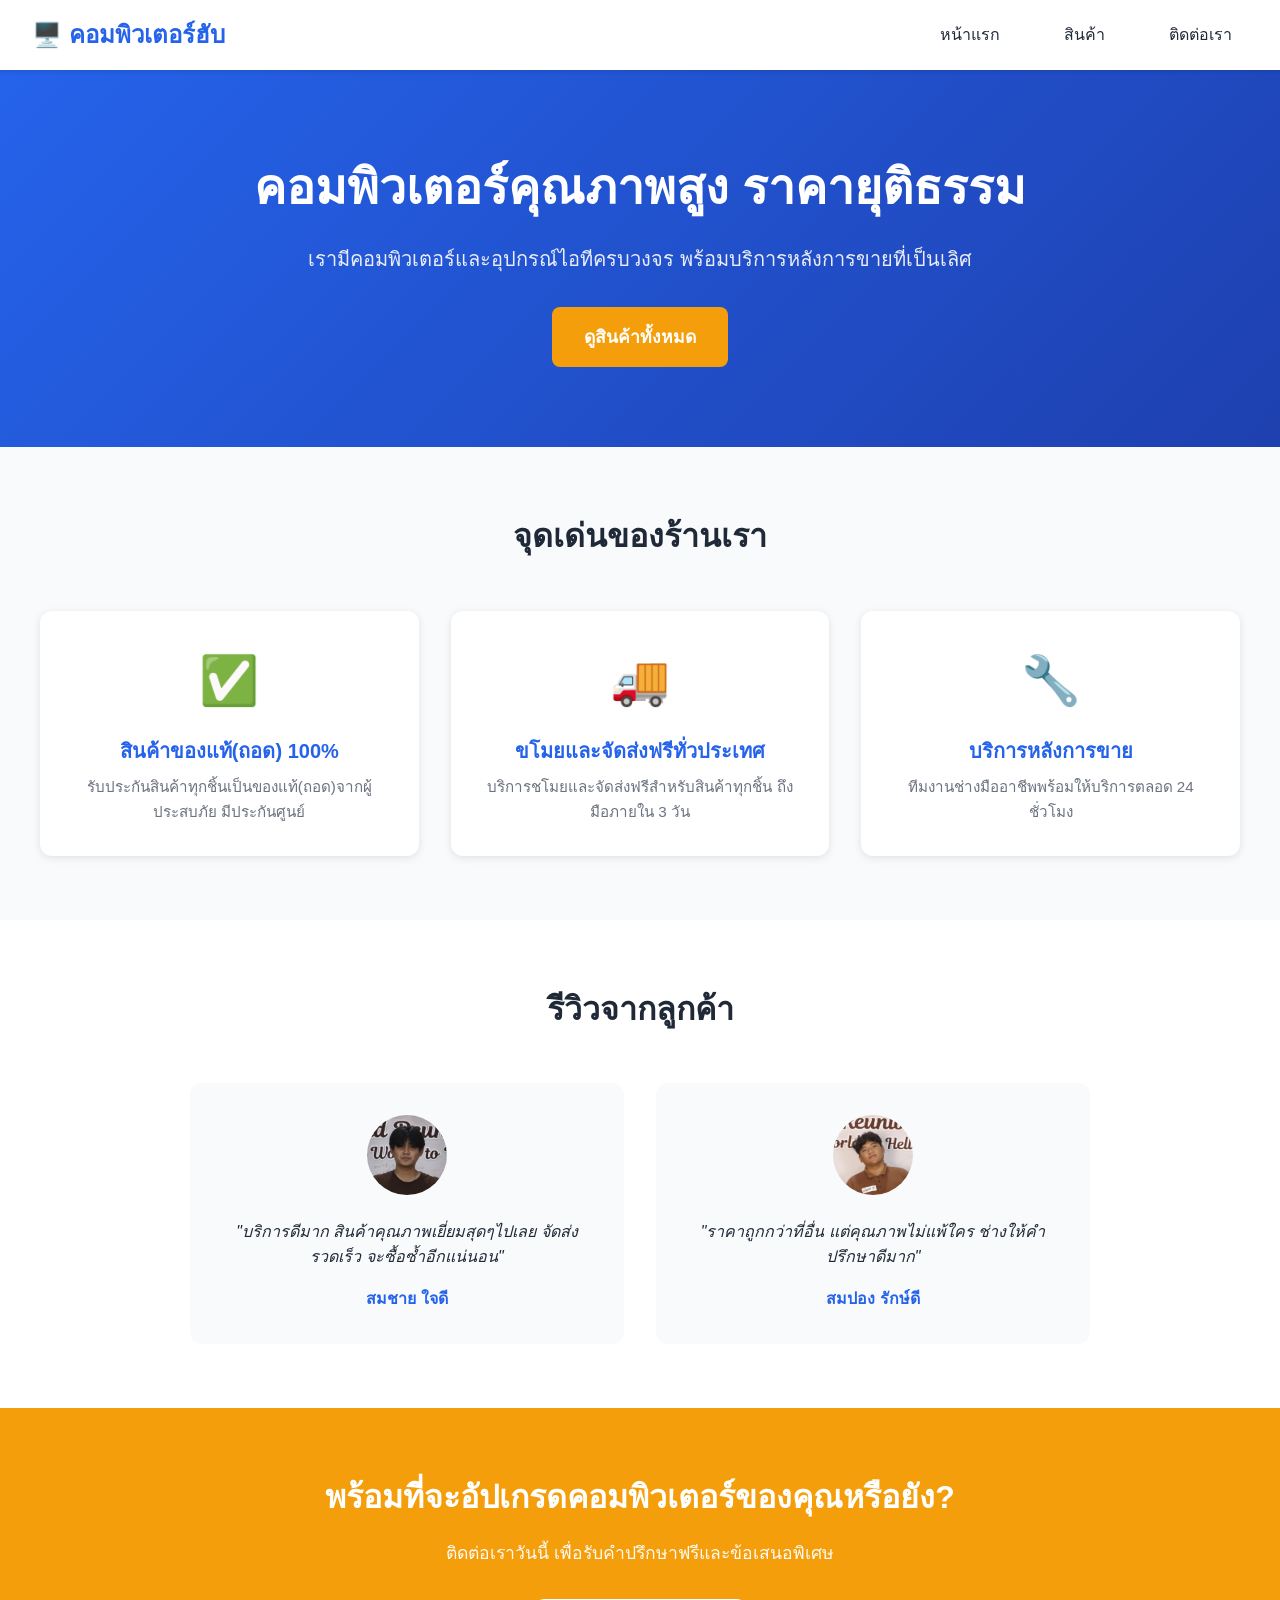
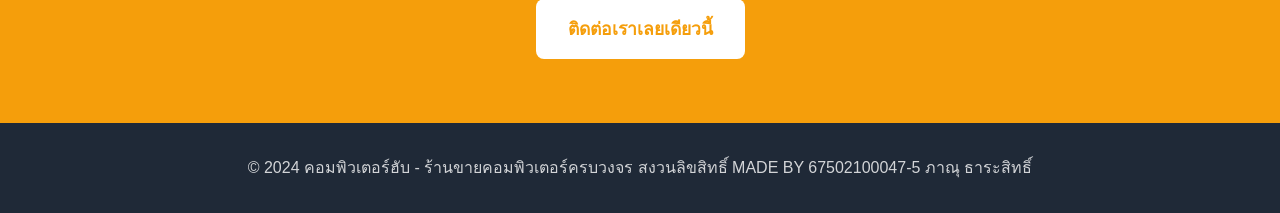
<file: index.html>
<!DOCTYPE html>
<html lang="th">
<head>
    <meta charset="UTF-8">
    <meta name="viewport" content="width=device-width, initial-scale=1.0">
    <title>คอมพิวเตอร์ฮับ - ร้านขายคอมพิวเตอร์ครบวงจร</title>
    <link rel="stylesheet" href="css/style.css">
</head>
<body>
    <!-- Navbar -->
    <header>
        <nav class="navbar">
            <div class="logo">🖥️ คอมพิวเตอร์ฮับ</div>
            <ul class="nav-links">
                <li><a href="index.html">หน้าแรก</a></li>
                <li><a href="menu.html">สินค้า</a></li>
                <li><a href="contact.html">ติดต่อเรา</a></li>
            </ul>
        </nav>
    </header>

    <main>
        <!-- Hero Section -->
        <section class="hero">
            <h1>คอมพิวเตอร์คุณภาพสูง ราคายุติธรรม</h1>
            <p>เรามีคอมพิวเตอร์และอุปกรณ์ไอทีครบวงจร พร้อมบริการหลังการขายที่เป็นเลิศ</p>
            <a href="menu.html" class="btn-cta">ดูสินค้าทั้งหมด</a>
        </section>

        <!-- Features Section -->
        <section class="features">
            <h2>จุดเด่นของร้านเรา</h2>
            <div class="features-grid">
                <div class="feature-card">
                    <div class="feature-icon">✅</div>
                    <h3>สินค้าของแท้(ถอด) 100%</h3>
                    <p>รับประกันสินค้าทุกชิ้นเป็นของแท้(ถอด)จากผู้ประสบภัย มีประกันศูนย์</p>
                </div>
                <div class="feature-card">
                    <div class="feature-icon">🚚</div>
                    <h3>ขโมยและจัดส่งฟรีทั่วประเทศ</h3>
                    <p>บริการชโมยและจัดส่งฟรีสำหรับสินค้าทุกชิ้น ถึงมือภายใน 3 วัน</p>
                </div>
                <div class="feature-card">
                    <div class="feature-icon">🔧</div>
                    <h3>บริการหลังการขาย</h3>
                    <p>ทีมงานช่างมืออาชีพพร้อมให้บริการตลอด 24 ชั่วโมง</p>
                </div>
            </div>
        </section>

        <!-- Testimonials Section -->
        <section class="testimonials">
            <h2>รีวิวจากลูกค้า</h2>
            <div class="testimonials-grid">
                <div class="testimonial-card">
                    <img src="./images/cus1.JPG" alt="รูปโปรไฟล์ลูกค้าคนที่ 1" class="profile-img">
                    <p>"บริการดีมาก สินค้าคุณภาพเยี่ยมสุดๆไปเลย จัดส่งรวดเร็ว จะซื้อซ้ำอีกแน่นอน"</p>
                    <span class="customer-name">สมชาย ใจดี</span>
                </div>
                <div class="testimonial-card">
                    <img src="./images/cus2.JPG" alt="รูปโปรไฟล์ลูกค้าคนที่ 2" class="profile-img">
                    <p>"ราคาถูกกว่าที่อื่น แต่คุณภาพไม่แพ้ใคร ช่างให้คำปรึกษาดีมาก"</p>
                    <span class="customer-name">สมปอง รักษ์ดี</span>
                </div>
            </div>
        </section>

        <!-- CTA Section -->
        <section class="cta-section">
            <h2>พร้อมที่จะอัปเกรดคอมพิวเตอร์ของคุณหรือยัง?</h2>
            <p>ติดต่อเราวันนี้ เพื่อรับคำปรึกษาฟรีและข้อเสนอพิเศษ</p>
            <a href="contact.html" class="btn-secondary">ติดต่อเราเลยเดียวนี้</a>
        </section>
    </main>

    <!-- Footer -->
    <footer>
        <p>&copy; 2024 คอมพิวเตอร์ฮับ - ร้านขายคอมพิวเตอร์ครบวงจร สงวนลิขสิทธิ์ MADE BY 67502100047-5 ภาณุ ธาระสิทธิ์</p>
    </footer>
</body>
</html>
</file>
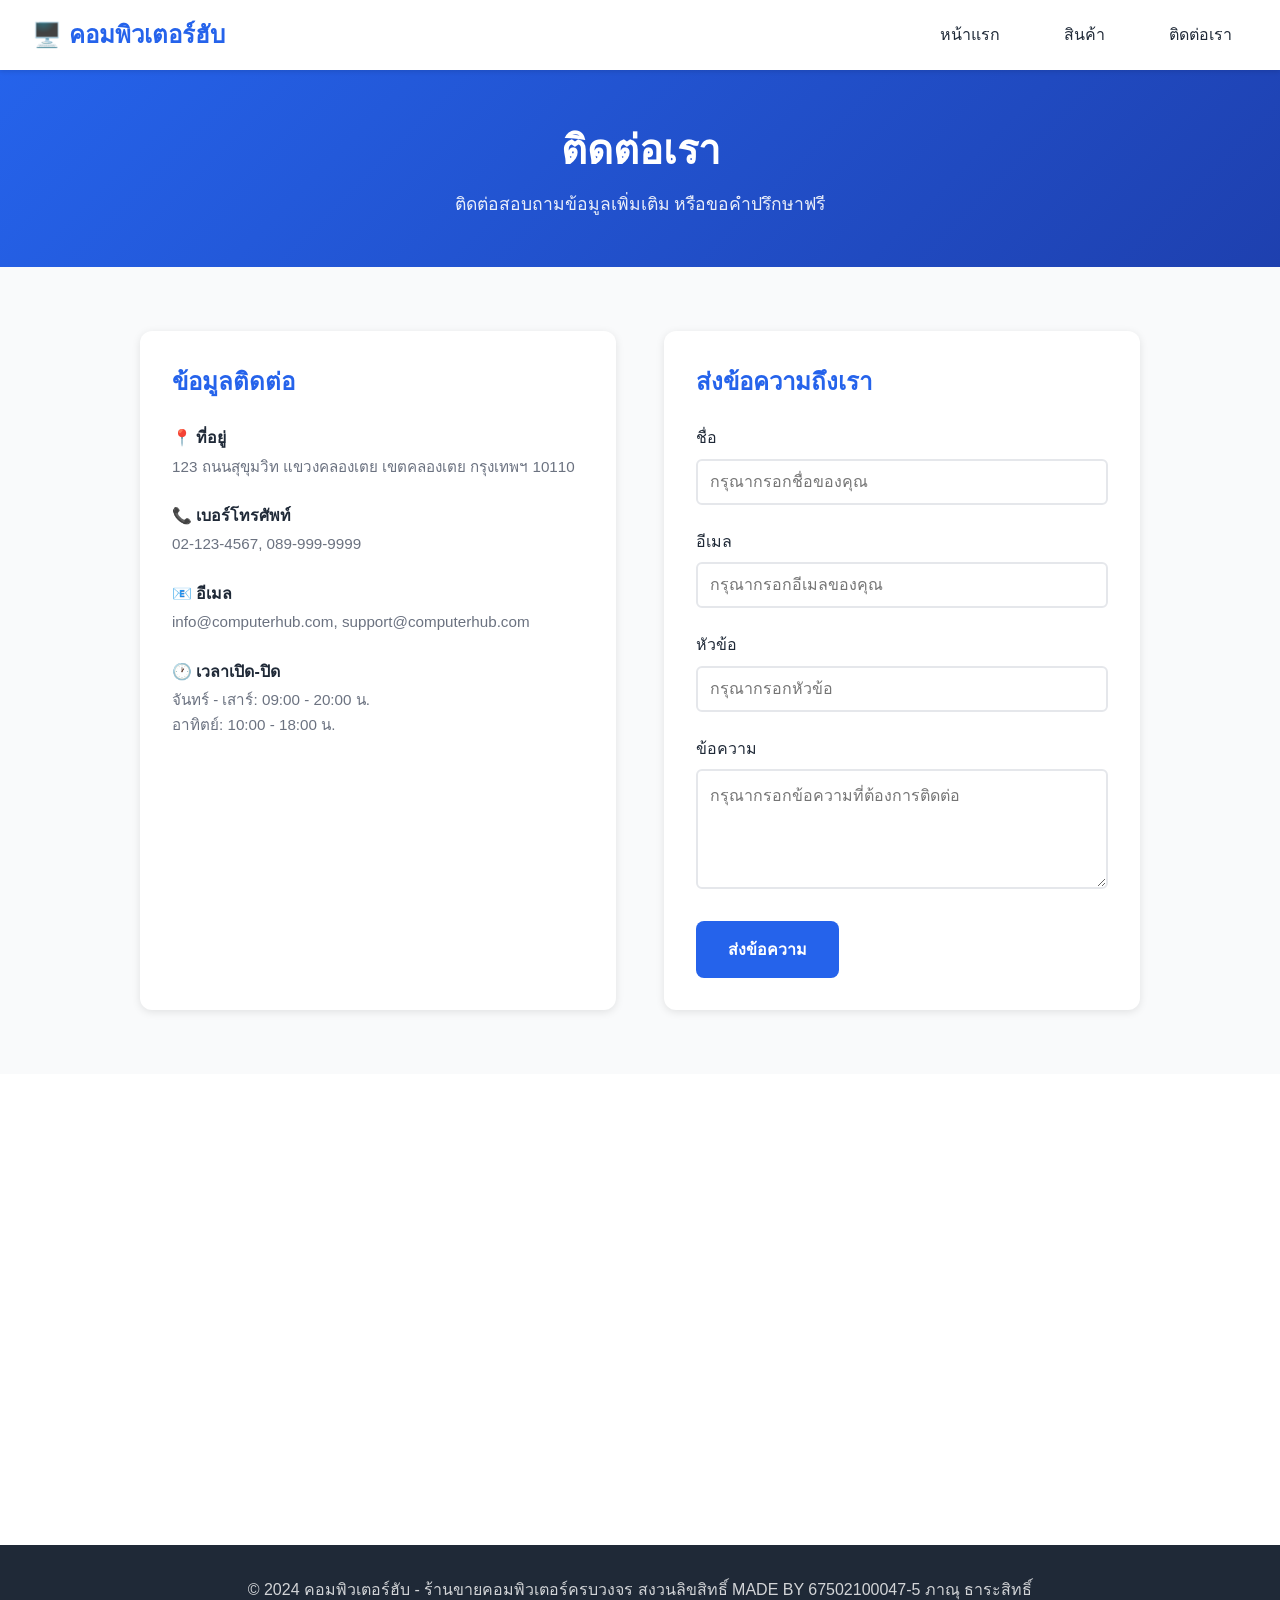
<file: contact.html>
<!DOCTYPE html>
<html lang="th">
<head>
    <meta charset="UTF-8">
    <meta name="viewport" content="width=device-width, initial-scale=1.0">
    <title>ติดต่อเรา - คอมพิวเตอร์ฮับ</title>
    <link rel="stylesheet" href="css/style.css">
</head>
<body>
    <!-- Navbar -->
    <header>
        <nav class="navbar">
            <div class="logo">🖥️ คอมพิวเตอร์ฮับ</div>
            <ul class="nav-links">
                <li><a href="index.html">หน้าแรก</a></li>
                <li><a href="menu.html">สินค้า</a></li>
                <li><a href="contact.html">ติดต่อเรา</a></li>
            </ul>
        </nav>
    </header>

    <main>
        <!-- Page Header -->
        <section class="page-header">
            <h1>ติดต่อเรา</h1>
            <p>ติดต่อสอบถามข้อมูลเพิ่มเติม หรือขอคำปรึกษาฟรี</p>
        </section>

        <!-- Contact Section -->
        <section class="contact">
            <div class="contact-container">
                <!-- Contact Info -->
                <div class="contact-info">
                    <h3>ข้อมูลติดต่อ</h3>
                    <div class="contact-info-item">
                        <h4>📍 ที่อยู่</h4>
                        <p>123 ถนนสุขุมวิท แขวงคลองเตย เขตคลองเตย กรุงเทพฯ 10110</p>
                    </div>
                    <div class="contact-info-item">
                        <h4>📞 เบอร์โทรศัพท์</h4>
                        <p>02-123-4567, 089-999-9999</p>
                    </div>
                    <div class="contact-info-item">
                        <h4>📧 อีเมล</h4>
                        <p>info@computerhub.com, support@computerhub.com</p>
                    </div>
                    <div class="contact-info-item">
                        <h4>🕐 เวลาเปิด-ปิด</h4>
                        <p>จันทร์ - เสาร์: 09:00 - 20:00 น.<br>อาทิตย์: 10:00 - 18:00 น.</p>
                    </div>
                </div>

                <!-- Contact Form -->
                <div class="contact-form">
                    <h3>ส่งข้อความถึงเรา</h3>
                    <form>
                        <div class="form-group">
                            <label for="name">ชื่อ</label>
                            <input type="text" id="name" name="name" placeholder="กรุณากรอกชื่อของคุณ">
                        </div>
                        <div class="form-group">
                            <label for="email">อีเมล</label>
                            <input type="email" id="email" name="email" placeholder="กรุณากรอกอีเมลของคุณ">
                        </div>
                        <div class="form-group">
                            <label for="subject">หัวข้อ</label>
                            <input type="text" id="subject" name="subject" placeholder="กรุณากรอกหัวข้อ">
                        </div>
                        <div class="form-group">
                            <label for="message">ข้อความ</label>
                            <textarea id="message" name="message" placeholder="กรุณากรอกข้อความที่ต้องการติดต่อ"></textarea>
                        </div>
                        <button type="submit" class="btn-submit">ส่งข้อความ</button>
                    </form>
                </div>
            </div>
        </section>

        <!-- Map Section -->
        <section class="map-section">
            <iframe src="https://www.google.com/maps/embed?pb=!1m18!1m12!1m3!1d3875.585!2d100.563!3d13.729!2m3!1f0!2f0!3f0!3m2!1i1024!2i768!4f13.1!3m3!1m2!1s0x0%3A0x0!2zMTPCsDQzJzQ0LjQiTiAxMDDCsDMzJzQ2LjgiRQ!5e0!3m2!1sen!2sth!4v1234567890" alt="แผนที่ร้านคอมพิวเตอร์ฮับ"></iframe>
        </section>
    </main>

    <!-- Footer -->
    <footer>
        <p>&copy; 2024 คอมพิวเตอร์ฮับ - ร้านขายคอมพิวเตอร์ครบวงจร สงวนลิขสิทธิ์ MADE BY 67502100047-5 ภาณุ ธาระสิทธิ์</p>
    </footer>
</body>
</html>
</file>
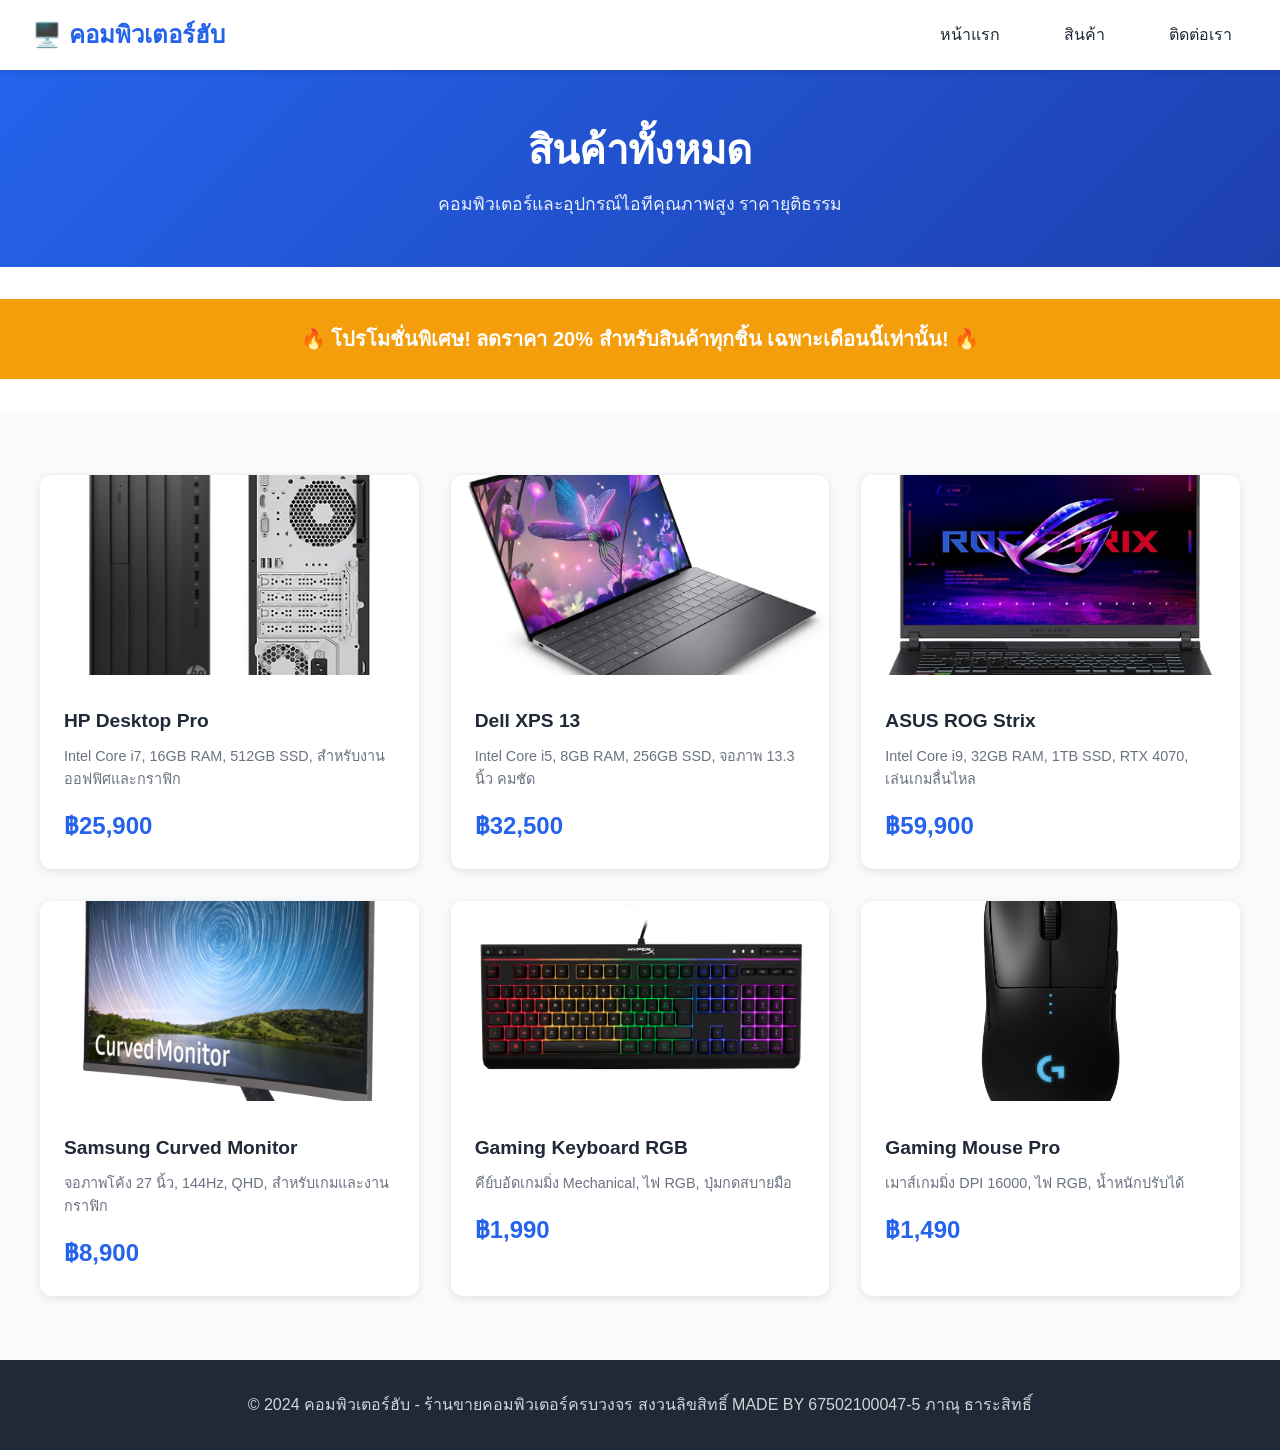
<file: menu.html>
<!DOCTYPE html>
<html lang="th">
<head>
    <meta charset="UTF-8">
    <meta name="viewport" content="width=device-width, initial-scale=1.0">
    <title>สินค้า - คอมพิวเตอร์ฮับ</title>
    <link rel="stylesheet" href="css/style.css">
</head>
<body>
    <!-- Navbar -->
    <header>
        <nav class="navbar">
            <div class="logo">🖥️ คอมพิวเตอร์ฮับ</div>
            <ul class="nav-links">
                <li><a href="index.html">หน้าแรก</a></li>
                <li><a href="menu.html">สินค้า</a></li>
                <li><a href="contact.html">ติดต่อเรา</a></li>
            </ul>
        </nav>
    </header>

    <main>
        <!-- Page Header -->
        <section class="page-header">
            <h1>สินค้าทั้งหมด</h1>
            <p>คอมพิวเตอร์และอุปกรณ์ไอทีคุณภาพสูง ราคายุติธรรม</p>
        </section>

        <!-- Promotion Banner -->
        <section class="promotion-banner">
            🔥 โปรโมชั่นพิเศษ! ลดราคา 20% สำหรับสินค้าทุกชิ้น เฉพาะเดือนนี้เท่านั้น! 🔥
        </section>

        <!-- Products Section -->
        <section class="products">
            <div class="products-grid">
                <!-- Product 1 -->
                <div class="product-card">
                    <img src="./images/HP-Pro-Tower-280-G9-PCI.jpg" alt="คอมพิวเตอร์เดสก์ท็อป HP">
                    <div class="product-info">
                        <h3>HP Desktop Pro</h3>
                        <p>Intel Core i7, 16GB RAM, 512GB SSD, สำหรับงานออฟฟิศและกราฟิก</p>
                        <div class="price">฿25,900</div>
                    </div>
                </div>

                <!-- Product 2 -->
                <div class="product-card">
                    <img src="./images/Dell-XPS-13-Plus-.webp" alt="โน้ตบุ๊ก Dell">
                    <div class="product-info">
                        <h3>Dell XPS 13</h3>
                        <p>Intel Core i5, 8GB RAM, 256GB SSD, จอภาพ 13.3 นิ้ว คมชัด</p>
                        <div class="price">฿32,500</div>
                    </div>
                </div>

                <!-- Product 3 -->
                <div class="product-card">
                    <img src="./images/Rog strix.jpg" alt="โน้ตบุ๊กเกมมิ่ง ASUS">
                    <div class="product-info">
                        <h3>ASUS ROG Strix</h3>
                        <p>Intel Core i9, 32GB RAM, 1TB SSD, RTX 4070, เล่นเกมลื่นไหล</p>
                        <div class="price">฿59,900</div>
                    </div>
                </div>

                <!-- Product 4 -->
                <div class="product-card">
                    <img src="./images/SAMSUN CURVED.jpg" alt="จอภาพ Samsung">
                    <div class="product-info">
                        <h3>Samsung Curved Monitor</h3>
                        <p>จอภาพโค้ง 27 นิ้ว, 144Hz, QHD, สำหรับเกมและงานกราฟิก</p>
                        <div class="price">฿8,900</div>
                    </div>
                </div>

                <!-- Product 5 -->
                <div class="product-card">
                    <img src="./images/hyperx_alloy_core_rgb_fr_1_main.webp" alt="คีย์บอร์ดเกมมิ่ง">
                    <div class="product-info">
                        <h3>Gaming Keyboard RGB</h3>
                        <p>คีย์บอ้ดเกมมิ่ง Mechanical, ไฟ RGB, ปุ่มกดสบายมือ</p>
                        <div class="price">฿1,990</div>
                    </div>
                </div>

                <!-- Product 6 -->
                <div class="product-card">
                    <img src="./images/pro-wireless-carbon-gallery-1.png" alt="เมาส์เกมมิ่ง">
                    <div class="product-info">
                        <h3>Gaming Mouse Pro</h3>
                        <p>เมาส์เกมมิ่ง DPI 16000, ไฟ RGB, น้ำหนักปรับได้</p>
                        <div class="price">฿1,490</div>
                    </div>
                </div>
            </div>
        </section>
    </main>

    <!-- Footer -->
    <footer>
        <p>&copy; 2024 คอมพิวเตอร์ฮับ - ร้านขายคอมพิวเตอร์ครบวงจร สงวนลิขสิทธิ์ MADE BY 67502100047-5 ภาณุ ธาระสิทธิ์</p>
    </footer>
</body>
</html>
</file>
<file: css/style.css>
/* ============================================
   CSS VARIABLES - โทนสีหลักของเว็บไซต์
   ============================================ */
:root {                                      /* :root คือ selector พิเศษที่กำหนดตัวแปร CSS ให้ใช้ได้ทั่วทั้งเว็บไซต์ */
    --primary-color: #2563eb;                /* กำหนดตัวแปรสีหลักเป็นสีน้ำเงิน (ใช้ -- เพื่อบอกว่าเป็น CSS Variable) */
    --secondary-color: #1e40af;              /* กำหนดตัวแปรสีรองเป็นสีน้ำเงินเข้มกว่า */
    --accent-color: #f59e0b;                 /* กำหนดตัวแปรสีเน้นเป็นสีส้มสำหรับปุ่มและจุดสนใจ */
    --text-dark: #1f2937;                    /* กำหนดตัวแปรสีข้อความหลักเป็นสีเทาเข้ม */
    --text-light: #6b7280;                   /* กำหนดตัวแปรสีข้อความรองเป็นสีเทาอ่อน */
    --bg-light: #f9fafb;                     /* กำหนดตัวแปรสีพื้นหลังอ่อน */
    --bg-white: #ffffff;                     /* กำหนดตัวแปรสีพื้นหลังขาว */
    --border-color: #e5e7eb;                 /* กำหนดตัวแปรสีเส้นขอบ */
}

/* ============================================
   GOOGLE FONTS
   ============================================ */
@import url('https://fonts.googleapis.com/css2?family=Sarabun:wght@300;400;500;600;700&display=swap'); /* นำเข้าฟอนต์ Sarabun จาก Google Fonts สำหรับแสดงผลภาษาไทย */

/* ============================================
   BASE STYLES
   ============================================ */
* {                                          /* * คือ universal selector ที่เลือกทุก element ในหน้าเว็บ */
    margin: 0;                               /* ลบ margin ทั้งหมดออกเพื่อให้เริ่มต้นจากขอบจอศูนย์ศูนย์ */
    padding: 0;                              /* ลบ padding ทั้งหมดออกเพื่อให้เริ่มต้นจากขอบจอศูนย์ศูนย์ */
    box-sizing: border-box;                  /* กำหนดให้ padding และ border รวมอยู่ใน width ไม่ให้ขยายออกนอกกล่อง */
}

body {                                      /* กำหนดสไตล์สำหรับ body ซึ่งคือส่วนหลักของหน้าเว็บ */
    font-family: 'Sarabun', sans-serif;    /* ใช้ฟอนต์ Sarabun ถ้าไม่มีให้ใช้ฟอนต์ sans-serif เริ่มต้น */
    color: var(--text-dark);                 /* ใช้ตัวแปรสีข้อความหลักที่กำหนดไว้ใน :root */
    background-color: var(--bg-white);      /* ใช้ตัวแปรสีพื้นหลังขาวที่กำหนดไว้ใน :root */
    line-height: 1.6;                        /* กำหนดระยะห่างระหว่างบรรทัดเป็น 1.6 เท่าของฟอนต์ */
}

a {                                         /* กำหนดสไตล์สำหรับลิงก์ทั้งหมด */
    text-decoration: none;                   /* ลบเส้นใต้ลิงก์ออก */
    color: inherit;                          /* ให้สีลิงก์เป็นสีเดียวกับข้อความรอบๆ */
    transition: all 0.3s ease;               /* เพิ่ม transition ให้การเปลี่ยนแปลงค่อยๆ เกิดขึ้นใน 0.3 วินาที */
}

img {                                        /* กำหนดสไตล์สำหรับรูปภาพทั้งหมด */
    max-width: 100%;                        /* ให้รูปภาพมีความกว้างสูงสุดไม่เกิน 100% ของ container */
    height: auto;                           /* ให้ความสูงปรับอัตโนมัติตามสัดส่วนของรูป */
}

/* ============================================
   NAVBAR - Flexbox Layout
   ============================================ */
/*
   หลักการ Flexbox:
   - display: flex เปิดใช้งาน Flexbox layout
   - justify-content จัดแนวแกนนอน (horizontal)
   - align-items จัดแนวแกนตั้ง (vertical)
   - gap กำหนดระยะห่างระหว่าง items
*/
.navbar {                                   /* กำหนดสไตล์สำหรับ class navbar */
    display: flex;                           /* เปิดใช้งาน Flexbox layout เพื่อจัดเรียง element แบบยืดหยุ่น */
    justify-content: space-between;          /* จัด element ชิดซ้ายและชิดขวา โดยมีระยะห่างเท่าๆ กันระหว่างกลาง */
    align-items: center;                     /* จัด element ให้อยู่ตรงกลางแนวตั้ง */
    padding: 1rem 2rem;                      /* กำหนดระยะห่างภายใน บน-ล่าง 1rem, ซ้าย-ขวา 2rem */
    background-color: var(--bg-white);      /* ใช้ตัวแปรสีพื้นหลังขาว */
    box-shadow: 0 2px 4px rgba(0, 0, 0, 0.1); /* เพิ่มเงาใต้ navbar ให้ดูมีมิติ */
    position: sticky;                        /* ทำให้ navbar ติดอยู่ด้านบนเมื่อเลื่อนหน้าจอ */
    top: 0;                                  /* กำหนดตำแหน่งเริ่มต้นที่ด้านบนสุดของหน้าจอ */
    z-index: 1000;                           /* กำหนดลำดับชั้นให้อยู่บนสุดเพื่อไม่ให้ element อื่นทับ */
}

.navbar .logo {                             /* กำหนดสไตล์สำหรับ logo ภายใน navbar */
    font-size: 1.5rem;                       /* กำหนดขนาดฟอนต์เป็น 1.5 เท่าของฟอนต์ปกติ */
    font-weight: 700;                        /* กำหนดความหนาของฟอนต์เป็น 700 (bold) */
    color: var(--primary-color);             /* ใช้ตัวแปรสีหลักสำหรับ logo */
}

.navbar .nav-links {                        /* กำหนดสไตล์สำหรับรายการเมนูลิงก์ */
    display: flex;                           /* เปิดใช้งาน Flexbox layout สำหรับจัดเรียงลิงก์แบบแนวนอน */
    gap: 2rem;                               /* กำหนดระยะห่างระหว่างลิงก์แต่ละอันเป็น 2rem */
    list-style: none;                       /* ลบจุด bullet ของรายการลิงก์ออก */
}

.navbar .nav-links a {                      /* กำหนดสไตล์สำหรับลิงก์แต่ละอัน */
    color: var(--text-dark);                /* ใช้ตัวแปรสีข้อความหลัก */
    font-weight: 500;                        /* กำหนดความหนาของฟอนต์เป็น 500 (medium) */
    padding: 0.5rem 1rem;                   /* กำหนดระยะห่างภายในลิงก์ */
    border-radius: 0.375rem;                /* ทำให้มุมลิงก์โค้งมนเล็กน้อย */
}

.navbar .nav-links a:hover {               /* กำหนดสไตล์เมื่อเอาเมาส์ไปชี้ที่ลิงก์ */
    background-color: var(--primary-color); /* เปลี่ยนสีพื้นหลังเป็นสีหลัก */
    color: var(--bg-white);                 /* เปลี่ยนสีข้อความเป็นสีขาว */
}

/* ============================================
   HERO SECTION
   ============================================ */
.hero {                                      /* กำหนดสไตล์สำหรับส่วน Hero (หัวข้อหลักของหน้าแรก) */
    background: linear-gradient(135deg, var(--primary-color) 0%, var(--secondary-color) 100%); /* สร้างพื้นหลังแบบไล่ระดับสีจากสีหลักไปสีรอง ที่มุม 135 องศา */
    color: var(--bg-white);                  /* ใช้ตัวแปรสีขาวสำหรับข้อความ */
    padding: 5rem 2rem;                       /* กำหนดระยะห่างภายใน บน-ล่าง 5rem, ซ้าย-ขวา 2rem */
    text-align: center;                      /* จัดข้อความให้อยู่ตรงกลาง */
}

.hero h1 {                                   /* กำหนดสไตล์สำหรับหัวข้อหลัก h1 ใน Hero */
    font-size: 3rem;                         /* กำหนดขนาดฟอนต์เป็น 3 เท่าของฟอนต์ปกติ */
    margin-bottom: 1rem;                     /* กำหนดระยะห่างด้านล่างเป็น 1rem */
}

.hero p {                                    /* กำหนดสไตล์สำหรับย่อหน้าใน Hero */
    font-size: 1.25rem;                      /* กำหนดขนาดฟอนต์เป็น 1.25 เท่าของฟอนต์ปกติ */
    margin-bottom: 2rem;                    /* กำหนดระยะห่างด้านล่างเป็น 2rem */
    opacity: 0.9;                            /* กำหนดความโปร่งแสงเป็น 0.9 (90%) */
}

.btn-cta {                                   /* กำหนดสไตล์สำหรับปุ่ม Call to Action */
    display: inline-block;                   /* ทำให้ปุ่มแสดงผลแบบ inline-block เพื่อจัดตำแหน่งได้ง่าย */
    background-color: var(--accent-color);   /* ใช้ตัวแปรสีเน้นสำหรับพื้นหลังปุ่ม */
    color: var(--bg-white);                  /* ใช้ตัวแปรสีขาวสำหรับข้อความปุ่ม */
    padding: 1rem 2rem;                      /* กำหนดระยะห่างภายในปุ่ม */
    border-radius: 0.5rem;                   /* ทำให้มุมปุ่มโค้งมน */
    font-weight: 600;                        /* กำหนดความหนาของฟอนต์เป็น 600 (semi-bold) */
    font-size: 1.1rem;                       /* กำหนดขนาดฟอนต์เป็น 1.1 เท่าของฟอนต์ปกติ */
    transition: all 0.3s ease;               /* เพิ่ม transition ให้การเปลี่ยนแปลงค่อยๆ เกิดขึ้นใน 0.3 วินาที */
}

.btn-cta:hover {                             /* กำหนดสไตล์เมื่อเอาเมาส์ไปชี้ที่ปุ่ม */
    background-color: #d97706;               /* เปลี่ยนสีพื้นหลังเป็นสีส้มเข้มกว่า */
    transform: translateY(-2px);            /* ยกปุ่มขึ้น 2px เมื่อ hover */
    box-shadow: 0 4px 12px rgba(245, 158, 11, 0.4); /* เพิ่มเงาใต้ปุ่มเมื่อ hover */
}

/* ============================================
   FEATURES SECTION - CSS Grid Layout
   ============================================ */
/*
   หลักการ CSS Grid:
   - display: grid เปิดใช้งาน Grid layout
   - grid-template-columns กำหนดจำนวนและขนาดคอลัมน์
   - repeat(auto-fit, minmax(...)) ปรับคอลัมน์อัตโนมัติตามขนาดหน้าจอ
   - gap กำหนดระยะห่างระหว่าง grid items
*/
.features {                                 /* กำหนดสไตล์สำหรับส่วน Features (จุดเด่นของร้าน) */
    padding: 4rem 2rem;                      /* กำหนดระยะห่างภายใน บน-ล่าง 4rem, ซ้าย-ขวา 2rem */
    background-color: var(--bg-light);      /* ใช้ตัวแปรสีพื้นหลังอ่อน */
}

.features h2 {                               /* กำหนดสไตล์สำหรับหัวข้อ h2 ใน Features */
    text-align: center;                      /* จัดข้อความให้อยู่ตรงกลาง */
    font-size: 2rem;                         /* กำหนดขนาดฟอนต์เป็น 2 เท่าของฟอนต์ปกติ */
    margin-bottom: 3rem;                     /* กำหนดระยะห่างด้านล่างเป็น 3rem */
    color: var(--text-dark);                /* ใช้ตัวแปรสีข้อความหลัก */
}

.features-grid {                            /* กำหนดสไตล์สำหรับ Grid container ของการ์ดจุดเด่น */
    display: grid;                           /* เปิดใช้งาน CSS Grid layout */
    grid-template-columns: repeat(auto-fit, minmax(280px, 1fr)); /* กำหนดคอลัมน์ให้ปรับอัตโนมัติ ขั้นต่ำ 280px และขยายเต็มความกว้างที่เหลือ */
    gap: 2rem;                               /* กำหนดระยะห่างระหว่างการ์ดแต่ละใบเป็น 2rem */
    max-width: 1200px;                       /* กำหนดความกว้างสูงสุดเป็น 1200px */
    margin: 0 auto;                         /* จัดให้ Grid อยู่ตรงกลางหน้าจอ */
}

.feature-card {                             /* กำหนดสไตล์สำหรับการ์ดจุดเด่นแต่ละใบ */
    background-color: var(--bg-white);      /* ใช้ตัวแปรสีพื้นหลังขาว */
    padding: 2rem;                          /* กำหนดระยะห่างภายในการ์ด */
    border-radius: 0.75rem;                 /* ทำให้มุมการ์ดโค้งมน */
    text-align: center;                      /* จัดข้อความให้อยู่ตรงกลาง */
    box-shadow: 0 2px 8px rgba(0, 0, 0, 0.1); /* เพิ่มเงาใต้การ์ดให้ดูมีมิติ */
    transition: all 0.3s ease;               /* เพิ่ม transition ให้การเปลี่ยนแปลงค่อยๆ เกิดขึ้นใน 0.3 วินาที */
}

.feature-card:hover {                      /* กำหนดสไตล์เมื่อเอาเมาส์ไปชี้ที่การ์ด */
    transform: translateY(-15px);            /* ยกการ์ดขึ้น 5px เมื่อ hover */
    box-shadow: 0 8px 24px rgba(0, 0, 0, 0.15); /* เพิ่มเงาใต้การ์ดให้ใหญ่ขึ้นเมื่อ hover */
}

.feature-icon {                             /* กำหนดสไตล์สำหรับไอคอนในการ์ด */
    font-size: 3rem;                        /* กำหนดขนาดฟอนต์เป็น 3 เท่าของฟอนต์ปกติ */
    margin-bottom: 1rem;                    /* กำหนดระยะห่างด้านล่างเป็น 1rem */
}

.feature-card h3 {                          /* กำหนดสไตล์สำหรับหัวข้อ h3 ในการ์ด */
    color: var(--primary-color);            /* ใช้ตัวแปรสีหลัก */
    margin-bottom: 0.5rem;                   /* กำหนดระยะห่างด้านล่างเป็น 0.5rem */
    font-size: 1.25rem;                      /* กำหนดขนาดฟอนต์เป็น 1.25 เท่าของฟอนต์ปกติ */
}

.feature-card p {                           /* กำหนดสไตล์สำหรับย่อหน้าในการ์ด */
    color: var(--text-light);               /* ใช้ตัวแปรสีข้อความรอง */
    font-size: 0.95rem;                      /* กำหนดขนาดฟอนต์เป็น 0.95 เท่าของฟอนต์ปกติ */
}

/* ============================================
   TESTIMONIALS SECTION
   ============================================ */
.testimonials {                              /* กำหนดสไตล์สำหรับส่วน Testimonials (รีวิวลูกค้า) */
    padding: 4rem 2rem;                      /* กำหนดระยะห่างภายใน บน-ล่าง 4rem, ซ้าย-ขวา 2rem */
    background-color: var(--bg-white);      /* ใช้ตัวแปรสีพื้นหลังขาว */
}

.testimonials h2 {                          /* กำหนดสไตล์สำหรับหัวข้อ h2 ใน Testimonials */
    text-align: center;                      /* จัดข้อความให้อยู่ตรงกลาง */
    font-size: 2rem;                         /* กำหนดขนาดฟอนต์เป็น 2 เท่าของฟอนต์ปกติ */
    margin-bottom: 3rem;                     /* กำหนดระยะห่างด้านล่างเป็น 3rem */
    color: var(--text-dark);                /* ใช้ตัวแปรสีข้อความหลัก */
}

.testimonials-grid {                        /* กำหนดสไตล์สำหรับ Grid container ของการ์ดรีวิว */
    display: grid;                           /* เปิดใช้งาน CSS Grid layout */
    grid-template-columns: repeat(auto-fit, minmax(300px, 1fr)); /* กำหนดคอลัมน์ให้ปรับอัตโนมัติ ขั้นต่ำ 300px และขยายเต็มความกว้างที่เหลือ */
    gap: 2rem;                               /* กำหนดระยะห่างระหว่างการ์ดแต่ละใบเป็น 2rem */
    max-width: 900px;                        /* กำหนดความกว้างสูงสุดเป็น 900px */
    margin: 0 auto;                         /* จัดให้ Grid อยู่ตรงกลางหน้าจอ */
}

.testimonial-card {                         /* กำหนดสไตล์สำหรับการ์ดรีวิวแต่ละใบ */
    background-color: var(--bg-light);      /* ใช้ตัวแปรสีพื้นหลังอ่อน */
    padding: 2rem;                          /* กำหนดระยะห่างภายในการ์ด */
    border-radius: 0.75rem;                 /* ทำให้มุมการ์ดโค้งมน */
    text-align: center;                      /* จัดข้อความให้อยู่ตรงกลาง */
}

.testimonial-card .profile-img {            /* กำหนดสไตล์สำหรับรูปโปรไฟล์ในการ์ดรีวิว */
    width: 80px;                             /* กำหนดความกว้างรูปเป็น 80px */
    height: 80px;                            /* กำหนดความสูงรูปเป็น 80px */
    border-radius: 50%;                      /* ทำให้รูปเป็นวงกลม (50% ของความกว้าง) */
    margin: 0 auto 1rem;                    /* จัดรูปให้อยู่ตรงกลาง และมีระยะห่างด้านล่าง 1rem */
    object-fit: cover;                      /* ทำให้รูปครอบเต็มพื้นที่โดยไม่บิดเบี้ยนสัดส่วน */
}

.testimonial-card p {                       /* กำหนดสไตล์สำหรับย่อหน้าในการ์ดรีวิว */
    color: var(--text-dark);                /* ใช้ตัวแปรสีข้อความหลัก */
    font-style: italic;                     /* ทำให้ข้อความเอียง (italic) */
    margin-bottom: 1rem;                    /* กำหนดระยะห่างด้านล่างเป็น 1rem */
}

.testimonial-card .customer-name {         /* กำหนดสไตล์สำหรับชื่อลูกค้า */
    font-weight: 600;                        /* กำหนดความหนาของฟอนต์เป็น 600 (semi-bold) */
    color: var(--primary-color);            /* ใช้ตัวแปรสีหลัก */
}

/* ============================================
   CTA SECTION
   ============================================ */
.cta-section {                               /* กำหนดสไตล์สำหรับส่วน CTA (Call to Action) */
    background-color: var(--accent-color);   /* ใช้ตัวแปรสีเน้นสำหรับพื้นหลัง */
    padding: 4rem 2rem;                      /* กำหนดระยะห่างภายใน บน-ล่าง 4rem, ซ้าย-ขวา 2rem */
    text-align: center;                      /* จัดข้อความให้อยู่ตรงกลาง */
    color: var(--bg-white);                  /* ใช้ตัวแปรสีขาวสำหรับข้อความ */
}

.cta-section h2 {                           /* กำหนดสไตล์สำหรับหัวข้อ h2 ใน CTA */
    font-size: 2rem;                         /* กำหนดขนาดฟอนต์เป็น 2 เท่าของฟอนต์ปกติ */
    margin-bottom: 1rem;                     /* กำหนดระยะห่างด้านล่างเป็น 1rem */
}

.cta-section p {                            /* กำหนดสไตล์สำหรับย่อหน้าใน CTA */
    font-size: 1.1rem;                       /* กำหนดขนาดฟอนต์เป็น 1.1 เท่าของฟอนต์ปกติ */
    margin-bottom: 2rem;                     /* กำหนดระยะห่างด้านล่างเป็น 2rem */
    opacity: 0.95;                           /* กำหนดความโปร่งแสงเป็น 0.95 (95%) */
}

.btn-secondary {                            /* กำหนดสไตล์สำหรับปุ่มรอง */
    display: inline-block;                   /* ทำให้ปุ่มแสดงผลแบบ inline-block เพื่อจัดตำแหน่งได้ง่าย */
    background-color: var(--bg-white);      /* ใช้ตัวแปรสีขาวสำหรับพื้นหลังปุ่ม */
    color: var(--accent-color);              /* ใช้ตัวแปรสีเน้นสำหรับข้อความปุ่ม */
    padding: 1rem 2rem;                      /* กำหนดระยะห่างภายในปุ่ม */
    border-radius: 0.5rem;                   /* ทำให้มุมปุ่มโค้งมน */
    font-weight: 600;                        /* กำหนดความหนาของฟอนต์เป็น 600 (semi-bold) */
    font-size: 1.1rem;                       /* กำหนดขนาดฟอนต์เป็น 1.1 เท่าของฟอนต์ปกติ */
    transition: all 0.3s ease;               /* เพิ่ม transition ให้การเปลี่ยนแปลงค่อยๆ เกิดขึ้นใน 0.3 วินาที */
}

.btn-secondary:hover {                      /* กำหนดสไตล์เมื่อเอาเมาส์ไปชี้ที่ปุ่ม */
    background-color: var(--primary-color); /* เปลี่ยนสีพื้นหลังเป็นสีหลัก */
    color: var(--bg-white);                  /* เปลี่ยนสีข้อความเป็นสีขาว */
    transform: translateY(-2px);            /* ยกปุ่มขึ้น 2px เมื่อ hover */
}

/* ============================================
   PAGE HEADER
   ============================================ */
.page-header {                              /* กำหนดสไตล์สำหรับหัวข้อหน้า (Page Header) */
    background: linear-gradient(135deg, var(--primary-color) 0%, var(--secondary-color) 100%); /* สร้างพื้นหลังแบบไล่ระดับสีจากสีหลักไปสีรอง ที่มุม 135 องศา */
    color: var(--bg-white);                  /* ใช้ตัวแปรสีขาวสำหรับข้อความ */
    padding: 3rem 2rem;                      /* กำหนดระยะห่างภายใน บน-ล่าง 3rem, ซ้าย-ขวา 2rem */
    text-align: center;                      /* จัดข้อความให้อยู่ตรงกลาง */
}

.page-header h1 {                           /* กำหนดสไตล์สำหรับหัวข้อ h1 ใน Page Header */
    font-size: 2.5rem;                       /* กำหนดขนาดฟอนต์เป็น 2.5 เท่าของฟอนต์ปกติ */
    margin-bottom: 0.5rem;                   /* กำหนดระยะห่างด้านล่างเป็น 0.5rem */
}

.page-header p {                            /* กำหนดสไตล์สำหรับย่อหน้าใน Page Header */
    font-size: 1.1rem;                       /* กำหนดขนาดฟอนต์เป็น 1.1 เท่าของฟอนต์ปกติ */
    opacity: 0.9;                            /* กำหนดความโปร่งแสงเป็น 0.9 (90%) */
}

/* ============================================
   PROMOTION BANNER
   ============================================ */
.promotion-banner {                         /* กำหนดสไตล์สำหรับแถบโปรโมชั่น */
    background-color: var(--accent-color);   /* ใช้ตัวแปรสีเน้นสำหรับพื้นหลัง */
    color: var(--bg-white);                  /* ใช้ตัวแปรสีขาวสำหรับข้อความ */
    padding: 1.5rem 2rem;                    /* กำหนดระยะห่างภายใน บน-ล่าง 1.5rem, ซ้าย-ขวา 2rem */
    text-align: center;                      /* จัดข้อความให้อยู่ตรงกลาง */
    font-size: 1.25rem;                      /* กำหนดขนาดฟอนต์เป็น 1.25 เท่าของฟอนต์ปกติ */
    font-weight: 600;                        /* กำหนดความหนาของฟอนต์เป็น 600 (semi-bold) */
    margin: 2rem 0;                         /* กำหนดระยะห่างด้านบน-ล่างเป็น 2rem, ซ้าย-ขวาเป็น 0 */
}

/* ============================================
   PRODUCT GRID - CSS Grid Layout
   ============================================ */
.products {                                  /* กำหนดสไตล์สำหรับส่วนสินค้า */
    padding: 4rem 2rem;                      /* กำหนดระยะห่างภายใน บน-ล่าง 4rem, ซ้าย-ขวา 2rem */
    background-color: var(--bg-light);      /* ใช้ตัวแปรสีพื้นหลังอ่อน */
}

.products-grid {                            /* กำหนดสไตล์สำหรับ Grid container ของการ์ดสินค้า */
    display: grid;                           /* เปิดใช้งาน CSS Grid layout */
    grid-template-columns: repeat(auto-fit, minmax(300px, 1fr)); /* กำหนดคอลัมน์ให้ปรับอัตโนมัติ ขั้นต่ำ 300px และขยายเต็มความกว้างที่เหลือ */
    gap: 2rem;                               /* กำหนดระยะห่างระหว่างการ์ดแต่ละใบเป็น 2rem */
    max-width: 1200px;                       /* กำหนดความกว้างสูงสุดเป็น 1200px */
    margin: 0 auto;                         /* จัดให้ Grid อยู่ตรงกลางหน้าจอ */
}

.product-card {                             /* กำหนดสไตล์สำหรับการ์ดสินค้าแต่ละใบ */
    background-color: var(--bg-white);      /* ใช้ตัวแปรสีพื้นหลังขาว */
    border-radius: 0.75rem;                 /* ทำให้มุมการ์ดโค้งมน */
    overflow: hidden;                       /* ซ่อนส่วนที่เกินขอบการ์ด (เช่น รูปที่มุมโค้ง) */
    box-shadow: 0 2px 8px rgba(0, 0, 0, 0.1); /* เพิ่มเงาใต้การ์ดให้ดูมีมิติ */
    transition: all 0.3s ease;               /* เพิ่ม transition ให้การเปลี่ยนแปลงค่อยๆ เกิดขึ้นใน 0.3 วินาที */
}

.product-card:hover {                      /* กำหนดสไตล์เมื่อเอาเมาส์ไปชี้ที่การ์ด */
    transform: translateY(-8px);            /* ยกการ์ดขึ้น 8px เมื่อ hover */
    box-shadow: 0 12px 32px rgba(0, 0, 0, 0.2); /* เพิ่มเงาใต้การ์ดให้ใหญ่ขึ้นเมื่อ hover */
}

.product-card img {                         /* กำหนดสไตล์สำหรับรูปสินค้าในการ์ด */
    width: 100%;                            /* กำหนดความกว้างรูปเป็น 100% ของการ์ด */
    height: 200px;                          /* กำหนดความสูงรูปเป็น 200px */
    object-fit: cover;                      /* ทำให้รูปครอบเต็มพื้นที่โดยไม่บิดเบี้ยนสัดส่วน */
}

.product-card .product-info {              /* กำหนดสไตล์สำหรับส่วนข้อมูลสินค้า */
    padding: 1.5rem;                        /* กำหนดระยะห่างภายในส่วนข้อมูล */
}

.product-card h3 {                          /* กำหนดสไตล์สำหรับหัวข้อ h3 ในการ์ดสินค้า */
    color: var(--text-dark);                /* ใช้ตัวแปรสีข้อความหลัก */
    margin-bottom: 0.5rem;                   /* กำหนดระยะห่างด้านล่างเป็น 0.5rem */
    font-size: 1.2rem;                      /* กำหนดขนาดฟอนต์เป็น 1.2 เท่าของฟอนต์ปกติ */
}

.product-card p {                           /* กำหนดสไตล์สำหรับย่อหน้าในการ์ดสินค้า */
    color: var(--text-light);               /* ใช้ตัวแปรสีข้อความรอง */
    font-size: 0.9rem;                       /* กำหนดขนาดฟอนต์เป็น 0.9 เท่าของฟอนต์ปกติ */
    margin-bottom: 1rem;                    /* กำหนดระยะห่างด้านล่างเป็น 1rem */
}

.product-card .price {                     /* กำหนดสไตล์สำหรับราคาสินค้า */
    color: var(--primary-color);            /* ใช้ตัวแปรสีหลัก */
    font-size: 1.5rem;                       /* กำหนดขนาดฟอนต์เป็น 1.5 เท่าของฟอนต์ปกติ */
    font-weight: 700;                        /* กำหนดความหนาของฟอนต์เป็น 700 (bold) */
}

/* ============================================
   CONTACT PAGE
   ============================================ */
.contact {                                   /* กำหนดสไตล์สำหรับส่วนติดต่อ */
    padding: 4rem 2rem;                      /* กำหนดระยะห่างภายใน บน-ล่าง 4rem, ซ้าย-ขวา 2rem */
    background-color: var(--bg-light);      /* ใช้ตัวแปรสีพื้นหลังอ่อน */
}

.contact-container {                         /* กำหนดสไตล์สำหรับ container ของข้อมูลติดต่อและแบบฟอร์ม */
    max-width: 1000px;                       /* กำหนดความกว้างสูงสุดเป็น 1000px */
    margin: 0 auto;                         /* จัดให้ container อยู่ตรงกลางหน้าจอ */
    display: grid;                           /* เปิดใช้งาน CSS Grid layout */
    grid-template-columns: 1fr 1fr;          /* กำหนดให้มี 2 คอลัมน์เท่าๆ กัน (1fr 1fr) */
    gap: 3rem;                               /* กำหนดระยะห่างระหว่าง 2 คอลัมน์เป็น 3rem */
}

.contact-info {                             /* กำหนดสไตล์สำหรับส่วนข้อมูลติดต่อ */
    background-color: var(--bg-white);      /* ใช้ตัวแปรสีพื้นหลังขาว */
    padding: 2rem;                          /* กำหนดระยะห่างภายใน */
    border-radius: 0.75rem;                 /* ทำให้มุมโค้งมน */
    box-shadow: 0 2px 8px rgba(0, 0, 0, 0.1); /* เพิ่มเงาใต้ให้ดูมีมิติ */
}

.contact-info h3 {                          /* กำหนดสไตล์สำหรับหัวข้อ h3 ในข้อมูลติดต่อ */
    color: var(--primary-color);            /* ใช้ตัวแปรสีหลัก */
    margin-bottom: 1.5rem;                   /* กำหนดระยะห่างด้านล่างเป็น 1.5rem */
    font-size: 1.5rem;                      /* กำหนดขนาดฟอนต์เป็น 1.5 เท่าของฟอนต์ปกติ */
}

.contact-info-item {                        /* กำหนดสไตล์สำหรับรายการข้อมูลติดต่อแต่ละรายการ */
    margin-bottom: 1.5rem;                   /* กำหนดระยะห่างด้านล่างเป็น 1.5rem */
}

.contact-info-item h4 {                    /* กำหนดสไตล์สำหรับหัวข้อ h4 ในรายการข้อมูล */
    color: var(--text-dark);                /* ใช้ตัวแปรสีข้อความหลัก */
    margin-bottom: 0.25rem;                  /* กำหนดระยะห่างด้านล่างเป็น 0.25rem */
    font-size: 1rem;                         /* กำหนดขนาดฟอนต์เป็น 1 เท่าของฟอนต์ปกติ */
}

.contact-info-item p {                     /* กำหนดสไตล์สำหรับย่อหน้าในรายการข้อมูล */
    color: var(--text-light);               /* ใช้ตัวแปรสีข้อความรอง */
    font-size: 0.95rem;                      /* กำหนดขนาดฟอนต์เป็น 0.95 เท่าของฟอนต์ปกติ */
}

.contact-form {                             /* กำหนดสไตล์สำหรับแบบฟอร์มติดต่อ */
    background-color: var(--bg-white);      /* ใช้ตัวแปรสีพื้นหลังขาว */
    padding: 2rem;                          /* กำหนดระยะห่างภายใน */
    border-radius: 0.75rem;                 /* ทำให้มุมโค้งมน */
    box-shadow: 0 2px 8px rgba(0, 0, 0, 0.1); /* เพิ่มเงาใต้ให้ดูมีมิติ */
}

.contact-form h3 {                         /* กำหนดสไตล์สำหรับหัวข้อ h3 ในแบบฟอร์ม */
    color: var(--primary-color);            /* ใช้ตัวแปรสีหลัก */
    margin-bottom: 1.5rem;                   /* กำหนดระยะห่างด้านล่างเป็น 1.5rem */
    font-size: 1.5rem;                      /* กำหนดขนาดฟอนต์เป็น 1.5 เท่าของฟอนต์ปกติ */
}

.form-group {                               /* กำหนดสไตล์สำหรับกลุ่มช่องกรอกข้อมูลแต่ละกลุ่ม */
    margin-bottom: 1.5rem;                   /* กำหนดระยะห่างด้านล่างเป็น 1.5rem */
}

.form-group label {                         /* กำหนดสไตล์สำหรับ label ของช่องกรอกข้อมูล */
    display: block;                         /* ทำให้ label แสดงผลแบบ block เพื่อให้อยู่คนละบรรทัด */
    color: var(--text-dark);                /* ใช้ตัวแปรสีข้อความหลัก */
    margin-bottom: 0.5rem;                   /* กำหนดระยะห่างด้านล่างเป็น 0.5rem */
    font-weight: 500;                        /* กำหนดความหนาของฟอนต์เป็น 500 (medium) */
}

.form-group input,                          /* กำหนดสไตล์สำหรับช่อง input ทุกชนิด */
.form-group textarea {                      /* กำหนดสไตล์สำหรับช่อง textarea */
    width: 100%;                            /* กำหนดความกว้างเป็น 100% ของ container */
    padding: 0.75rem;                        /* กำหนดระยะห่างภายในช่อง */
    border: 2px solid var(--border-color); /* กำหนดเส้นขอบหนา 2px ใช้ตัวแปรสีเส้นขอบ */
    border-radius: 0.375rem;                /* ทำให้มุมช่องโค้งมน */
    font-family: 'Sarabun', sans-serif;    /* ใช้ฟอนต์ Sarabun */
    font-size: 1rem;                         /* กำหนดขนาดฟอนต์เป็น 1 เท่าของฟอนต์ปกติ */
    transition: all 0.3s ease;               /* เพิ่ม transition ให้การเปลี่ยนแปลงค่อยๆ เกิดขึ้นใน 0.3 วินาที */
}

.form-group input:focus,                     /* กำหนดสไตล์เมื่อคลิกที่ช่อง input */
.form-group textarea:focus {                /* กำหนดสไตล์เมื่อคลิกที่ช่อง textarea */
    outline: none;                           /* ลบเส้นขอบสีน้ำเงินเริ่มต้นของ browser */
    border-color: var(--primary-color);     /* เปลี่ยนสีเส้นขอบเป็นสีหลัก */
    box-shadow: 0 0 0 3px rgba(37, 99, 235, 0.1); /* เพิ่มเงารอบๆ ช่องเมื่อ focus */
}

.form-group textarea {                      /* กำหนดสไตล์เฉพาะสำหรับ textarea */
    resize: vertical;                       /* อนุญาตให้ปรับขนาดได้เฉพาะแนวตั้งเท่านั้น */
    min-height: 120px;                      /* กำหนดความสูงขั้นต่ำเป็น 120px */
}

.btn-submit {                               /* กำหนดสไตล์สำหรับปุ่มส่งแบบฟอร์ม */
    background-color: var(--primary-color); /* ใช้ตัวแปรสีหลักสำหรับพื้นหลังปุ่ม */
    color: var(--bg-white);                  /* ใช้ตัวแปรสีขาวสำหรับข้อความปุ่ม */
    padding: 1rem 2rem;                      /* กำหนดระยะห่างภายในปุ่ม */
    border: none;                            /* ลบเส้นขอบปุ่ม */
    border-radius: 0.5rem;                   /* ทำให้มุมปุ่มโค้งมน */
    font-weight: 600;                        /* กำหนดความหนาของฟอนต์เป็น 600 (semi-bold) */
    font-size: 1rem;                         /* กำหนดขนาดฟอนต์เป็น 1 เท่าของฟอนต์ปกติ */
    cursor: pointer;                         /* เปลี่ยนเมาส์เป็นรูปมือเมื่อชี้ที่ปุ่ม */
    transition: all 0.3s ease;               /* เพิ่ม transition ให้การเปลี่ยนแปลงค่อยๆ เกิดขึ้นใน 0.3 วินาที */
    font-family: 'Sarabun', sans-serif;    /* ใช้ฟอนต์ Sarabun */
}

.btn-submit:hover {                         /* กำหนดสไตล์เมื่อเอาเมาส์ไปชี้ที่ปุ่ม */
    background-color: var(--secondary-color); /* เปลี่ยนสีพื้นหลังเป็นสีรอง */
    transform: translateY(-2px);            /* ยกปุ่มขึ้น 2px เมื่อ hover */
}

/* ============================================
   MAP SECTION
   ============================================ */
.map-section {                              /* กำหนดสไตล์สำหรับส่วนแผนที่ */
    padding: 2rem;                          /* กำหนดระยะห่างภายในทุกทิศทางเป็น 2rem */
    background-color: var(--bg-white);      /* ใช้ตัวแปรสีพื้นหลังขาว */
}

.map-section iframe {                      /* กำหนดสไตล์สำหรับ iframe แผนที่ */
    width: 100%;                            /* กำหนดความกว้างเป็น 100% ของ container */
    height: 400px;                          /* กำหนดความสูงเป็น 400px */
    border: none;                           /* ลบเส้นขอบ iframe */
    border-radius: 0.75rem;                 /* ทำให้มุม iframe โค้งมน */
}

/* ============================================
   FOOTER
   ============================================ */
footer {                                    /* กำหนดสไตล์สำหรับส่วนท้ายของเว็บไซต์ */
    background-color: var(--text-dark);     /* ใช้ตัวแปรสีข้อความหลักสำหรับพื้นหลัง */
    color: var(--bg-white);                  /* ใช้ตัวแปรสีขาวสำหรับข้อความ */
    padding: 2rem;                          /* กำหนดระยะห่างภายในทุกทิศทางเป็น 2rem */
    text-align: center;                      /* จัดข้อความให้อยู่ตรงกลาง */
}

footer p {                                 /* กำหนดสไตล์สำหรับย่อหน้าใน footer */
    opacity: 0.8;                           /* กำหนดความโปร่งแสงเป็น 0.8 (80%) */
}

/* ============================================
   RESPONSIVE DESIGN - Media Queries
   ============================================ */
/*
   หลักการ Media Queries:
   - @media ใช้เพื่อใช้ CSS ที่แตกต่างกันตามขนาดหน้าจอ
   - max-width: 768px ใช้สำหรับหน้าจอขนาด Tablet และเล็กกว่า
   - max-width: 480px ใช้สำหรับหน้าจอขนาด Mobile และเล็กกว่า
   - ปรับ layout และขนาดฟอนต์ให้เหมาะสมกับแต่ละขนาดหน้าจอ
*/
@media (max-width: 768px) {               /* ใช้ CSS นี้เมื่อหน้าจอมีความกว้างไม่เกิน 768px (Tablet) */
    .navbar {                               /* ปรับ navbar สำหรับหน้าจอ Tablet */
        flex-direction: column;            /* เปลี่ยนการจัดเรียงจากแนวนอนเป็นแนวตั้ง */
        gap: 1rem;                         /* กำหนดระยะห่างระหว่าง element เป็น 1rem */
    }

    .navbar .nav-links {                    /* ปรับเมนูลิงก์สำหรับหน้าจอ Tablet */
        gap: 1rem;                         /* ลดระยะห่างระหว่างลิงก์เป็น 1rem */
    }

    .hero h1 {                              /* ปรับขนาดฟอนต์ h1 ใน Hero สำหรับหน้าจอ Tablet */
        font-size: 2rem;                    /* ลดขนาดฟอนต์เป็น 2 เท่าของฟอนต์ปกติ */
    }

    .hero p {                               /* ปรับขนาดฟอนต์ย่อหน้าใน Hero สำหรับหน้าจอ Tablet */
        font-size: 1rem;                    /* ลดขนาดฟอนต์เป็น 1 เท่าของฟอนต์ปกติ */
    }

    .features-grid,                         /* ปรับ Grid ของ Features สำหรับหน้าจอ Tablet */
    .testimonials-grid,                    /* ปรับ Grid ของ Testimonials สำหรับหน้าจอ Tablet */
    .products-grid {                        /* ปรับ Grid ของ Products สำหรับหน้าจอ Tablet */
        grid-template-columns: 1fr;       /* เปลี่ยนให้มีเพียง 1 คอลัมน์ (แสดงผลแบบเรียงลงมา) */
    }

    .contact-container {                     /* ปรับ container ของ Contact สำหรับหน้าจอ Tablet */
        grid-template-columns: 1fr;       /* เปลี่ยนให้มีเพียง 1 คอลัมน์ (ข้อมูลติดต่อและแบบฟอร์มเรียงลงมา) */
    }

    .page-header h1 {                       /* ปรับขนาดฟอนต์ h1 ใน Page Header สำหรับหน้าจอ Tablet */
        font-size: 1.8rem;                  /* ลดขนาดฟอนต์เป็น 1.8 เท่าของฟอนต์ปกติ */
    }

    .cta-section h2 {                       /* ปรับขนาดฟอนต์ h2 ใน CTA สำหรับหน้าจอ Tablet */
        font-size: 1.5rem;                  /* ลดขนาดฟอนต์เป็น 1.5 เท่าของฟอนต์ปกติ */
    }
}

@media (max-width: 480px) {               /* ใช้ CSS นี้เมื่อหน้าจอมีความกว้างไม่เกิน 480px (Mobile) */
    .navbar {                               /* ปรับ navbar สำหรับหน้าจอ Mobile */
        padding: 1rem;                     /* ลดระยะห่างภายในเป็น 1rem */
    }

    .navbar .logo {                         /* ปรับ logo สำหรับหน้าจอ Mobile */
        font-size: 1.25rem;                 /* ลดขนาดฟอนต์เป็น 1.25 เท่าของฟอนต์ปกติ */
    }

    .navbar .nav-links a {                  /* ปรับลิงก์เมนูสำหรับหน้าจอ Mobile */
        padding: 0.4rem 0.8rem;            /* ลดระยะห่างภายในลิงก์ */
        font-size: 0.9rem;                  /* ลดขนาดฟอนต์เป็น 0.9 เท่าของฟอนต์ปกติ */
    }

    .hero {                                 /* ปรับ Hero section สำหรับหน้าจอ Mobile */
        padding: 3rem 1rem;                /* ลดระยะห่างภายในเป็น 3rem 1rem */
    }

    .hero h1 {                              /* ปรับขนาดฟอนต์ h1 ใน Hero สำหรับหน้าจอ Mobile */
        font-size: 1.5rem;                  /* ลดขนาดฟอนต์เป็น 1.5 เท่าของฟอนต์ปกติ */
    }

    .features,                              /* ปรับ Features section สำหรับหน้าจอ Mobile */
    .testimonials,                         /* ปรับ Testimonials section สำหรับหน้าจอ Mobile */
    .products,                             /* ปรับ Products section สำหรับหน้าจอ Mobile */
    .contact {                              /* ปรับ Contact section สำหรับหน้าจอ Mobile */
        padding: 2rem 1rem;                /* ลดระยะห่างภายในเป็น 2rem 1rem */
    }

    .feature-card,                          /* ปรับการ์ด Features สำหรับหน้าจอ Mobile */
    .testimonial-card,                     /* ปรับการ์ด Testimonials สำหรับหน้าจอ Mobile */
    .product-card {                         /* ปรับการ์ด Products สำหรับหน้าจอ Mobile */
        padding: 1.5rem;                   /* ลดระยะห่างภายในการ์ดเป็น 1.5rem */
    }
}
</file>
